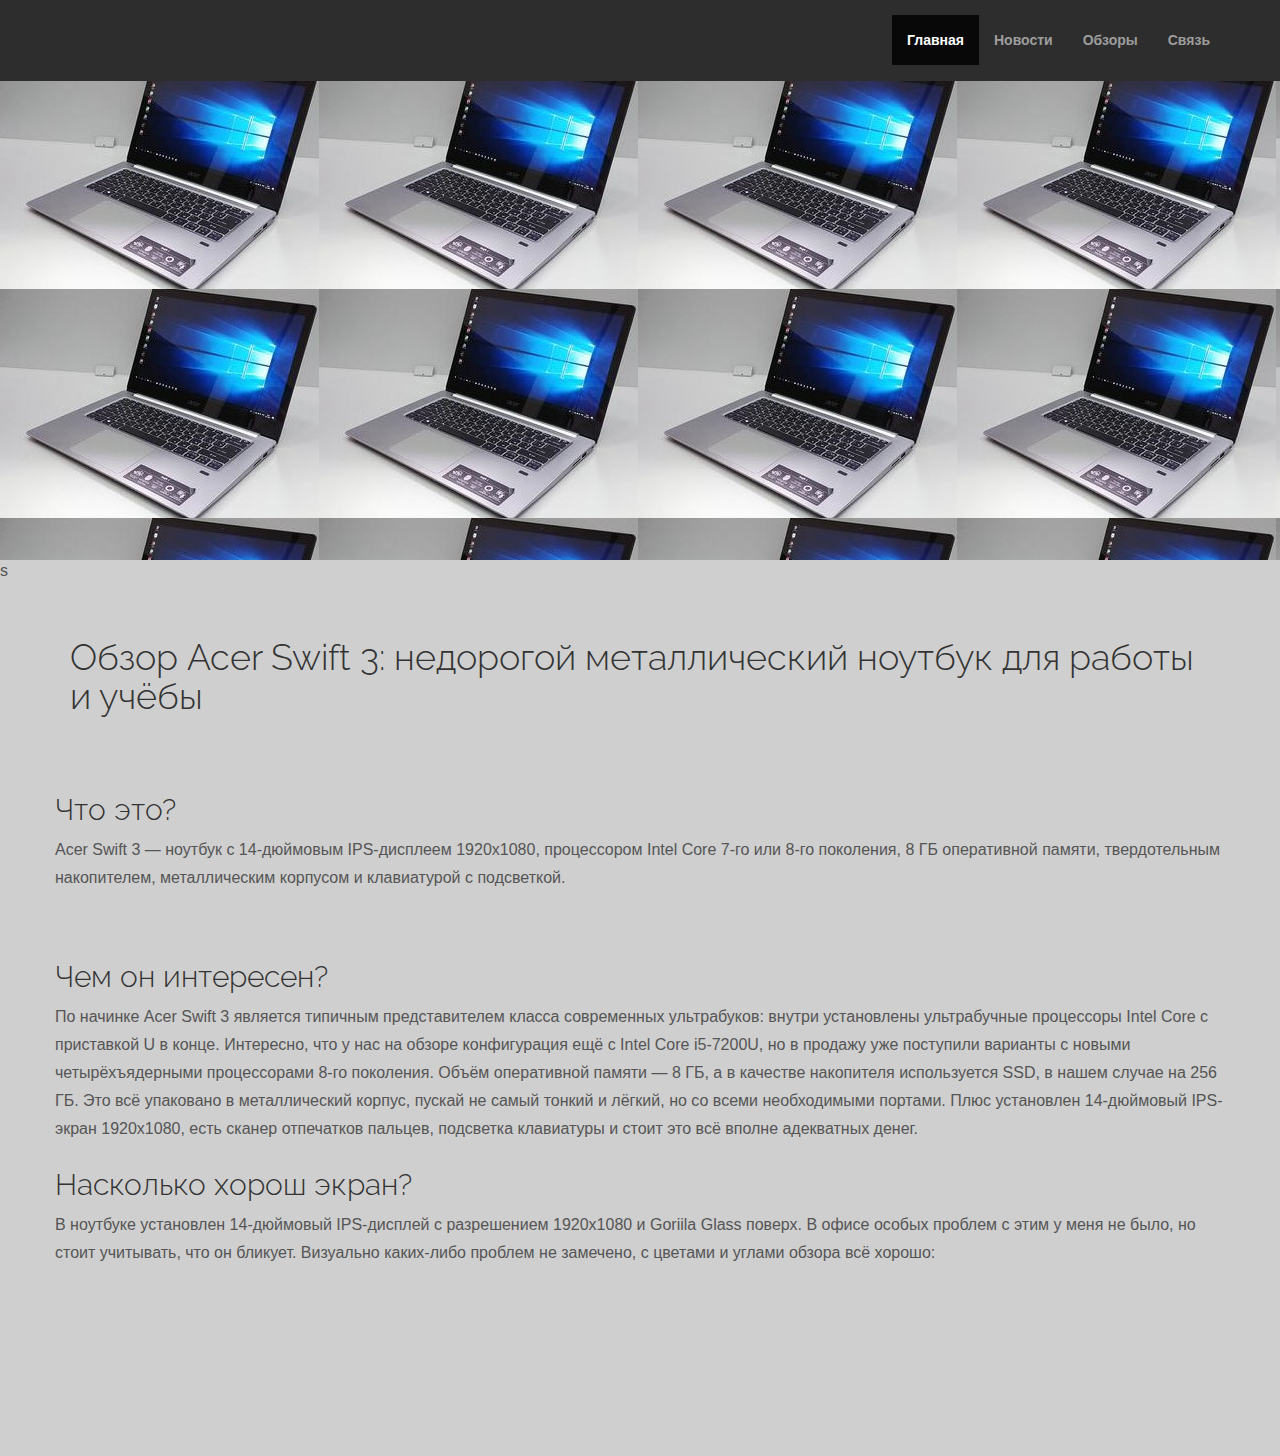
<file: acer.html>
<!DOCTYPE html>
<html>
<head>
  <meta charset="utf-8">
  <meta name="viewport" content="width=device-width, initial-scale=1.0">
  <title> сайт</title>
  <link rel="stylesheet" href="css/bootstrap.css">
  <link rel="stylesheet" href="css/1.css">
  <link rel="stylesheet" href="css/main.css">
</head>
<body>
  <div class="navbar navbar-inverse navbar-fixed-top">
    <div class="container">
      <div class="navbar-header">
        <button type="button" class="navbar-toggle" data-toggle="collapse" data-target=".navbar-collapse">
          <span class="icon-bar"></span>
          <span class="icon-bar"></span>
          <span class="icon-bar"></span>
        </button>
        <a class="navbar-brand" href="#"></a>
      </div>
      <div class="navbar-collapse collapse">
        <ul class="nav navbar-nav navbar-right">
          <li class="active"><a href="#">Главная</a></li>
          <li><a href="news.html">Новости</a></li>
          <li><a href="#">Обзоры</a></li>
          <li><a href="#">Связь</a></li>
        </ul>
      </div>
    </div>
  </div>
  <div id="headerwrap" style="background: url(image/23.jpg)">
    <div class="container">
      <div class="row centered">
        <div class="col-lg-8 col-lg-offset-2">




    </div>

        </div>
      </div>
    </div>s
  <div class="container w">
    <h1>Обзор Acer Swift 3: недорогой металлический ноутбук для работы и учёбы </h1>
    <div class="row left">
      <br><br>
<h2>Что это?</h2>
    <p>
Acer Swift 3 — ноутбук с 14-дюймовым IPS-дисплеем 1920х1080, процессором Intel Core 7-го или 8-го поколения, 8 ГБ оперативной памяти, твердотельным накопителем, металлическим корпусом и клавиатурой с подсветкой.</p>
  <br/>
<h2>Чем он интересен?</h2>
<p>По начинке Acer Swift 3 является типичным представителем класса современных ультрабуков: внутри установлены ультрабучные процессоры Intel Core с приставкой U в конце. Интересно, что у нас на обзоре конфигурация ещё с Intel Core i5-7200U, но в продажу уже поступили варианты с новыми четырёхъядерными процессорами 8-го поколения. Объём оперативной памяти — 8 ГБ, а в качестве накопителя используется SSD, в нашем случае на 256 ГБ. Это всё упаковано в металлический корпус, пускай не самый тонкий и лёгкий, но со всеми необходимыми портами. Плюс установлен 14-дюймовый IPS-экран 1920х1080, есть сканер отпечатков пальцев, подсветка клавиатуры и стоит это всё вполне адекватных денег.</p>
<h2>Насколько хорош экран?</h2>
<p>В ноутбуке установлен 14-дюймовый IPS-дисплей с разрешением 1920х1080 и Goriila Glass поверх. В офисе особых проблем с этим у меня не было, но стоит учитывать, что он бликует. Визуально каких-либо проблем не замечено, с цветами и углами обзора всё хорошо:</p><br/>
<h2></h2>
<p></p><br/>
<h2></h2>
<p></p><br/>






  </div>
    <br><br>
  </div>

  <script src="https://ajax.googleapis.com/ajax/libs/jquery/3.1.0/jquery.min.js"></script>
  <script src="bootstrap.min.js"></script>
</body>
</html>
</file>
<file: css/main.css>
@import url('https://fonts.googleapis.com/css?family=Lato|Raleway');
body{
	background: #cfcfcf;
	font-family: "Lato"
	font-weight: 300;
	font-size: 16px;
	color: #555;

font-smoothing: antialiased;
overflow-scrolling: touch;
margin-top: 70px;
}
h1,h2,h3,h4,h5,h6{
font-family: "Raleway";
font-weight: 300;
color: #333;
}
p {
	line-height: 28px;
	margin-bottom:25px;
}
.centered{
	text-align: center;
}
a{
	color: #f85c37;
}
a:hover, a:focus {
	color: #7b7b7b;
	text-decoration: none;
	outline:0;
}
hr {
	display: block;
	height: 1px;
	border: 0;
	border-top: 1px solid #ccc;
	margin: 1em 0;
	padding: 0;
}
.navbar{
	font-weight: 800;
	font-size: 14px;
	padding-top:15px;
	padding-bottom: 15px;
}
.navbar-inverse{
background: #2d2d2d;
border-color: #2d2d2d;
}
.navbar-inverse .navbar-nav > active > a{
	background-color: #ff7878;
}
.navbar-inverse .navbar-brand {
	color: #999;
	font-weight: bolder;
	font-size: 22px;
	letter-spacing: 1px;
}
#headerwrap{

	margin-top: -10px;
	padding-top: 20px;
	background-attachment: relative;
	background-position: : center center;
	min-height: 500px;
	width: 100%;

	background-size: cover;

}
#headerwrap h1{
	margin-top: 100px;
	color: white;
	font-size: 70px;
	font-weight: 300;
	letter-spacing: 3px;

}
#headerwrap h2{
	color: white;
	font-size: 40px;
	letter-spacing: 3px;

}
.w
{
	padding-top: 35px;

}
.w h4 {
	font-size: 25px;
}
#dg {
	background: #e0e0e0
	padding-top: 70px;
	padding-bottom: 70px;
	text-align: center;
}
#dg h4{
	font-size: 40px;
}
.tilt{
	transition: all 0.5s ease;
}
.tilt:hover{
	transform: rotate(-10deg);
}
#f{
	background: #2d2d2d
	padding-top:30px;
	padding-bottom: : 20px;

}
#f i{
	color: #bdbdbd;
	font-size: 25px;
	padding: 20px;
}
#f i:hover{
	color: #787878;
}
#fi{
	background: #2d2d2d
	padding-top:0px;
	padding-bottom: : 0px;

}
#fi i{
	color: #bdbdbd;
	font-size: 25px;
	padding: 20px;
}
#fi i:hover{
	color: #787878;
}
</file>
<file: css/1.css>
/*!
 *  Font Awesome 4.7.0 by @davegandy - http://fontawesome.io - @fontawesome
 *  License - http://fontawesome.io/license (Font: SIL OFL 1.1, CSS: MIT License)
 */@font-face{font-family:'FontAwesome';src:url('../fonts/fontawesome-webfont.eot?v=4.7.0');src:url('../fonts/fontawesome-webfont.eot?#iefix&v=4.7.0') format('embedded-opentype'),url('../fonts/fontawesome-webfont.woff2?v=4.7.0') format('woff2'),url('../fonts/fontawesome-webfont.woff?v=4.7.0') format('woff'),url('../fonts/fontawesome-webfont.ttf?v=4.7.0') format('truetype'),url('../fonts/fontawesome-webfont.svg?v=4.7.0#fontawesomeregular') format('svg');font-weight:normal;font-style:normal}.fa{display:inline-block;font:normal normal normal 14px/1 FontAwesome;font-size:inherit;text-rendering:auto;-webkit-font-smoothing:antialiased;-moz-osx-font-smoothing:grayscale}.fa-lg{font-size:1.33333333em;line-height:.75em;vertical-align:-15%}.fa-2x{font-size:2em}.fa-3x{font-size:3em}.fa-4x{font-size:4em}.fa-5x{font-size:5em}.fa-fw{width:1.28571429em;text-align:center}.fa-ul{padding-left:0;margin-left:2.14285714em;list-style-type:none}.fa-ul>li{position:relative}.fa-li{position:absolute;left:-2.14285714em;width:2.14285714em;top:.14285714em;text-align:center}.fa-li.fa-lg{left:-1.85714286em}.fa-border{padding:.2em .25em .15em;border:solid .08em #eee;border-radius:.1em}.fa-pull-left{float:left}.fa-pull-right{float:right}.fa.fa-pull-left{margin-right:.3em}.fa.fa-pull-right{margin-left:.3em}.pull-right{float:right}.pull-left{float:left}.fa.pull-left{margin-right:.3em}.fa.pull-right{margin-left:.3em}.fa-spin{-webkit-animation:fa-spin 2s infinite linear;animation:fa-spin 2s infinite linear}.fa-pulse{-webkit-animation:fa-spin 1s infinite steps(8);animation:fa-spin 1s infinite steps(8)}@-webkit-keyframes fa-spin{0%{-webkit-transform:rotate(0deg);transform:rotate(0deg)}100%{-webkit-transform:rotate(359deg);transform:rotate(359deg)}}@keyframes fa-spin{0%{-webkit-transform:rotate(0deg);transform:rotate(0deg)}100%{-webkit-transform:rotate(359deg);transform:rotate(359deg)}}.fa-rotate-90{-ms-filter:"progid:DXImageTransform.Microsoft.BasicImage(rotation=1)";-webkit-transform:rotate(90deg);-ms-transform:rotate(90deg);transform:rotate(90deg)}.fa-rotate-180{-ms-filter:"progid:DXImageTransform.Microsoft.BasicImage(rotation=2)";-webkit-transform:rotate(180deg);-ms-transform:rotate(180deg);transform:rotate(180deg)}.fa-rotate-270{-ms-filter:"progid:DXImageTransform.Microsoft.BasicImage(rotation=3)";-webkit-transform:rotate(270deg);-ms-transform:rotate(270deg);transform:rotate(270deg)}.fa-flip-horizontal{-ms-filter:"progid:DXImageTransform.Microsoft.BasicImage(rotation=0, mirror=1)";-webkit-transform:scale(-1, 1);-ms-transform:scale(-1, 1);transform:scale(-1, 1)}.fa-flip-vertical{-ms-filter:"progid:DXImageTransform.Microsoft.BasicImage(rotation=2, mirror=1)";-webkit-transform:scale(1, -1);-ms-transform:scale(1, -1);transform:scale(1, -1)}:root .fa-rotate-90,:root .fa-rotate-180,:root .fa-rotate-270,:root .fa-flip-horizontal,:root .fa-flip-vertical{filter:none}.fa-stack{position:relative;display:inline-block;width:2em;height:2em;line-height:2em;vertical-align:middle}.fa-stack-1x,.fa-stack-2x{position:absolute;left:0;width:100%;text-align:center}.fa-stack-1x{line-height:inherit}.fa-stack-2x{font-size:2em}.fa-inverse{color:#fff}.fa-glass:before{content:"\f000"}.fa-music:before{content:"\f001"}.fa-search:before{content:"\f002"}.fa-envelope-o:before{content:"\f003"}.fa-heart:before{content:"\f004"}.fa-star:before{content:"\f005"}.fa-star-o:before{content:"\f006"}.fa-user:before{content:"\f007"}.fa-film:before{content:"\f008"}.fa-th-large:before{content:"\f009"}.fa-th:before{content:"\f00a"}.fa-th-list:before{content:"\f00b"}.fa-check:before{content:"\f00c"}.fa-remove:before,.fa-close:before,.fa-times:before{content:"\f00d"}.fa-search-plus:before{content:"\f00e"}.fa-search-minus:before{content:"\f010"}.fa-power-off:before{content:"\f011"}.fa-signal:before{content:"\f012"}.fa-gear:before,.fa-cog:before{content:"\f013"}.fa-trash-o:before{content:"\f014"}.fa-home:before{content:"\f015"}.fa-file-o:before{content:"\f016"}.fa-clock-o:before{content:"\f017"}.fa-road:before{content:"\f018"}.fa-download:before{content:"\f019"}.fa-arrow-circle-o-down:before{content:"\f01a"}.fa-arrow-circle-o-up:before{content:"\f01b"}.fa-inbox:before{content:"\f01c"}.fa-play-circle-o:before{content:"\f01d"}.fa-rotate-right:before,.fa-repeat:before{content:"\f01e"}.fa-refresh:before{content:"\f021"}.fa-list-alt:before{content:"\f022"}.fa-lock:before{content:"\f023"}.fa-flag:before{content:"\f024"}.fa-headphones:before{content:"\f025"}.fa-volume-off:before{content:"\f026"}.fa-volume-down:before{content:"\f027"}.fa-volume-up:before{content:"\f028"}.fa-qrcode:before{content:"\f029"}.fa-barcode:before{content:"\f02a"}.fa-tag:before{content:"\f02b"}.fa-tags:before{content:"\f02c"}.fa-book:before{content:"\f02d"}.fa-bookmark:before{content:"\f02e"}.fa-print:before{content:"\f02f"}.fa-camera:before{content:"\f030"}.fa-font:before{content:"\f031"}.fa-bold:before{content:"\f032"}.fa-italic:before{content:"\f033"}.fa-text-height:before{content:"\f034"}.fa-text-width:before{content:"\f035"}.fa-align-left:before{content:"\f036"}.fa-align-center:before{content:"\f037"}.fa-align-right:before{content:"\f038"}.fa-align-justify:before{content:"\f039"}.fa-list:before{content:"\f03a"}.fa-dedent:before,.fa-outdent:before{content:"\f03b"}.fa-indent:before{content:"\f03c"}.fa-video-camera:before{content:"\f03d"}.fa-photo:before,.fa-image:before,.fa-picture-o:before{content:"\f03e"}.fa-pencil:before{content:"\f040"}.fa-map-marker:before{content:"\f041"}.fa-adjust:before{content:"\f042"}.fa-tint:before{content:"\f043"}.fa-edit:before,.fa-pencil-square-o:before{content:"\f044"}.fa-share-square-o:before{content:"\f045"}.fa-check-square-o:before{content:"\f046"}.fa-arrows:before{content:"\f047"}.fa-step-backward:before{content:"\f048"}.fa-fast-backward:before{content:"\f049"}.fa-backward:before{content:"\f04a"}.fa-play:before{content:"\f04b"}.fa-pause:before{content:"\f04c"}.fa-stop:before{content:"\f04d"}.fa-forward:before{content:"\f04e"}.fa-fast-forward:before{content:"\f050"}.fa-step-forward:before{content:"\f051"}.fa-eject:before{content:"\f052"}.fa-chevron-left:before{content:"\f053"}.fa-chevron-right:before{content:"\f054"}.fa-plus-circle:before{content:"\f055"}.fa-minus-circle:before{content:"\f056"}.fa-times-circle:before{content:"\f057"}.fa-check-circle:before{content:"\f058"}.fa-question-circle:before{content:"\f059"}.fa-info-circle:before{content:"\f05a"}.fa-crosshairs:before{content:"\f05b"}.fa-times-circle-o:before{content:"\f05c"}.fa-check-circle-o:before{content:"\f05d"}.fa-ban:before{content:"\f05e"}.fa-arrow-left:before{content:"\f060"}.fa-arrow-right:before{content:"\f061"}.fa-arrow-up:before{content:"\f062"}.fa-arrow-down:before{content:"\f063"}.fa-mail-forward:before,.fa-share:before{content:"\f064"}.fa-expand:before{content:"\f065"}.fa-compress:before{content:"\f066"}.fa-plus:before{content:"\f067"}.fa-minus:before{content:"\f068"}.fa-asterisk:before{content:"\f069"}.fa-exclamation-circle:before{content:"\f06a"}.fa-gift:before{content:"\f06b"}.fa-leaf:before{content:"\f06c"}.fa-fire:before{content:"\f06d"}.fa-eye:before{content:"\f06e"}.fa-eye-slash:before{content:"\f070"}.fa-warning:before,.fa-exclamation-triangle:before{content:"\f071"}.fa-plane:before{content:"\f072"}.fa-calendar:before{content:"\f073"}.fa-random:before{content:"\f074"}.fa-comment:before{content:"\f075"}.fa-magnet:before{content:"\f076"}.fa-chevron-up:before{content:"\f077"}.fa-chevron-down:before{content:"\f078"}.fa-retweet:before{content:"\f079"}.fa-shopping-cart:before{content:"\f07a"}.fa-folder:before{content:"\f07b"}.fa-folder-open:before{content:"\f07c"}.fa-arrows-v:before{content:"\f07d"}.fa-arrows-h:before{content:"\f07e"}.fa-bar-chart-o:before,.fa-bar-chart:before{content:"\f080"}.fa-twitter-square:before{content:"\f081"}.fa-facebook-square:before{content:"\f082"}.fa-camera-retro:before{content:"\f083"}.fa-key:before{content:"\f084"}.fa-gears:before,.fa-cogs:before{content:"\f085"}.fa-comments:before{content:"\f086"}.fa-thumbs-o-up:before{content:"\f087"}.fa-thumbs-o-down:before{content:"\f088"}.fa-star-half:before{content:"\f089"}.fa-heart-o:before{content:"\f08a"}.fa-sign-out:before{content:"\f08b"}.fa-linkedin-square:before{content:"\f08c"}.fa-thumb-tack:before{content:"\f08d"}.fa-external-link:before{content:"\f08e"}.fa-sign-in:before{content:"\f090"}.fa-trophy:before{content:"\f091"}.fa-github-square:before{content:"\f092"}.fa-upload:before{content:"\f093"}.fa-lemon-o:before{content:"\f094"}.fa-phone:before{content:"\f095"}.fa-square-o:before{content:"\f096"}.fa-bookmark-o:before{content:"\f097"}.fa-phone-square:before{content:"\f098"}.fa-twitter:before{content:"\f099"}.fa-facebook-f:before,.fa-facebook:before{content:"\f09a"}.fa-github:before{content:"\f09b"}.fa-unlock:before{content:"\f09c"}.fa-credit-card:before{content:"\f09d"}.fa-feed:before,.fa-rss:before{content:"\f09e"}.fa-hdd-o:before{content:"\f0a0"}.fa-bullhorn:before{content:"\f0a1"}.fa-bell:before{content:"\f0f3"}.fa-certificate:before{content:"\f0a3"}.fa-hand-o-right:before{content:"\f0a4"}.fa-hand-o-left:before{content:"\f0a5"}.fa-hand-o-up:before{content:"\f0a6"}.fa-hand-o-down:before{content:"\f0a7"}.fa-arrow-circle-left:before{content:"\f0a8"}.fa-arrow-circle-right:before{content:"\f0a9"}.fa-arrow-circle-up:before{content:"\f0aa"}.fa-arrow-circle-down:before{content:"\f0ab"}.fa-globe:before{content:"\f0ac"}.fa-wrench:before{content:"\f0ad"}.fa-tasks:before{content:"\f0ae"}.fa-filter:before{content:"\f0b0"}.fa-briefcase:before{content:"\f0b1"}.fa-arrows-alt:before{content:"\f0b2"}.fa-group:before,.fa-users:before{content:"\f0c0"}.fa-chain:before,.fa-link:before{content:"\f0c1"}.fa-cloud:before{content:"\f0c2"}.fa-flask:before{content:"\f0c3"}.fa-cut:before,.fa-scissors:before{content:"\f0c4"}.fa-copy:before,.fa-files-o:before{content:"\f0c5"}.fa-paperclip:before{content:"\f0c6"}.fa-save:before,.fa-floppy-o:before{content:"\f0c7"}.fa-square:before{content:"\f0c8"}.fa-navicon:before,.fa-reorder:before,.fa-bars:before{content:"\f0c9"}.fa-list-ul:before{content:"\f0ca"}.fa-list-ol:before{content:"\f0cb"}.fa-strikethrough:before{content:"\f0cc"}.fa-underline:before{content:"\f0cd"}.fa-table:before{content:"\f0ce"}.fa-magic:before{content:"\f0d0"}.fa-truck:before{content:"\f0d1"}.fa-pinterest:before{content:"\f0d2"}.fa-pinterest-square:before{content:"\f0d3"}.fa-google-plus-square:before{content:"\f0d4"}.fa-google-plus:before{content:"\f0d5"}.fa-money:before{content:"\f0d6"}.fa-caret-down:before{content:"\f0d7"}.fa-caret-up:before{content:"\f0d8"}.fa-caret-left:before{content:"\f0d9"}.fa-caret-right:before{content:"\f0da"}.fa-columns:before{content:"\f0db"}.fa-unsorted:before,.fa-sort:before{content:"\f0dc"}.fa-sort-down:before,.fa-sort-desc:before{content:"\f0dd"}.fa-sort-up:before,.fa-sort-asc:before{content:"\f0de"}.fa-envelope:before{content:"\f0e0"}.fa-linkedin:before{content:"\f0e1"}.fa-rotate-left:before,.fa-undo:before{content:"\f0e2"}.fa-legal:before,.fa-gavel:before{content:"\f0e3"}.fa-dashboard:before,.fa-tachometer:before{content:"\f0e4"}.fa-comment-o:before{content:"\f0e5"}.fa-comments-o:before{content:"\f0e6"}.fa-flash:before,.fa-bolt:before{content:"\f0e7"}.fa-sitemap:before{content:"\f0e8"}.fa-umbrella:before{content:"\f0e9"}.fa-paste:before,.fa-clipboard:before{content:"\f0ea"}.fa-lightbulb-o:before{content:"\f0eb"}.fa-exchange:before{content:"\f0ec"}.fa-cloud-download:before{content:"\f0ed"}.fa-cloud-upload:before{content:"\f0ee"}.fa-user-md:before{content:"\f0f0"}.fa-stethoscope:before{content:"\f0f1"}.fa-suitcase:before{content:"\f0f2"}.fa-bell-o:before{content:"\f0a2"}.fa-coffee:before{content:"\f0f4"}.fa-cutlery:before{content:"\f0f5"}.fa-file-text-o:before{content:"\f0f6"}.fa-building-o:before{content:"\f0f7"}.fa-hospital-o:before{content:"\f0f8"}.fa-ambulance:before{content:"\f0f9"}.fa-medkit:before{content:"\f0fa"}.fa-fighter-jet:before{content:"\f0fb"}.fa-beer:before{content:"\f0fc"}.fa-h-square:before{content:"\f0fd"}.fa-plus-square:before{content:"\f0fe"}.fa-angle-double-left:before{content:"\f100"}.fa-angle-double-right:before{content:"\f101"}.fa-angle-double-up:before{content:"\f102"}.fa-angle-double-down:before{content:"\f103"}.fa-angle-left:before{content:"\f104"}.fa-angle-right:before{content:"\f105"}.fa-angle-up:before{content:"\f106"}.fa-angle-down:before{content:"\f107"}.fa-desktop:before{content:"\f108"}.fa-laptop:before{content:"\f109"}.fa-tablet:before{content:"\f10a"}.fa-mobile-phone:before,.fa-mobile:before{content:"\f10b"}.fa-circle-o:before{content:"\f10c"}.fa-quote-left:before{content:"\f10d"}.fa-quote-right:before{content:"\f10e"}.fa-spinner:before{content:"\f110"}.fa-circle:before{content:"\f111"}.fa-mail-reply:before,.fa-reply:before{content:"\f112"}.fa-github-alt:before{content:"\f113"}.fa-folder-o:before{content:"\f114"}.fa-folder-open-o:before{content:"\f115"}.fa-smile-o:before{content:"\f118"}.fa-frown-o:before{content:"\f119"}.fa-meh-o:before{content:"\f11a"}.fa-gamepad:before{content:"\f11b"}.fa-keyboard-o:before{content:"\f11c"}.fa-flag-o:before{content:"\f11d"}.fa-flag-checkered:before{content:"\f11e"}.fa-terminal:before{content:"\f120"}.fa-code:before{content:"\f121"}.fa-mail-reply-all:before,.fa-reply-all:before{content:"\f122"}.fa-star-half-empty:before,.fa-star-half-full:before,.fa-star-half-o:before{content:"\f123"}.fa-location-arrow:before{content:"\f124"}.fa-crop:before{content:"\f125"}.fa-code-fork:before{content:"\f126"}.fa-unlink:before,.fa-chain-broken:before{content:"\f127"}.fa-question:before{content:"\f128"}.fa-info:before{content:"\f129"}.fa-exclamation:before{content:"\f12a"}.fa-superscript:before{content:"\f12b"}.fa-subscript:before{content:"\f12c"}.fa-eraser:before{content:"\f12d"}.fa-puzzle-piece:before{content:"\f12e"}.fa-microphone:before{content:"\f130"}.fa-microphone-slash:before{content:"\f131"}.fa-shield:before{content:"\f132"}.fa-calendar-o:before{content:"\f133"}.fa-fire-extinguisher:before{content:"\f134"}.fa-rocket:before{content:"\f135"}.fa-maxcdn:before{content:"\f136"}.fa-chevron-circle-left:before{content:"\f137"}.fa-chevron-circle-right:before{content:"\f138"}.fa-chevron-circle-up:before{content:"\f139"}.fa-chevron-circle-down:before{content:"\f13a"}.fa-html5:before{content:"\f13b"}.fa-css3:before{content:"\f13c"}.fa-anchor:before{content:"\f13d"}.fa-unlock-alt:before{content:"\f13e"}.fa-bullseye:before{content:"\f140"}.fa-ellipsis-h:before{content:"\f141"}.fa-ellipsis-v:before{content:"\f142"}.fa-rss-square:before{content:"\f143"}.fa-play-circle:before{content:"\f144"}.fa-ticket:before{content:"\f145"}.fa-minus-square:before{content:"\f146"}.fa-minus-square-o:before{content:"\f147"}.fa-level-up:before{content:"\f148"}.fa-level-down:before{content:"\f149"}.fa-check-square:before{content:"\f14a"}.fa-pencil-square:before{content:"\f14b"}.fa-external-link-square:before{content:"\f14c"}.fa-share-square:before{content:"\f14d"}.fa-compass:before{content:"\f14e"}.fa-toggle-down:before,.fa-caret-square-o-down:before{content:"\f150"}.fa-toggle-up:before,.fa-caret-square-o-up:before{content:"\f151"}.fa-toggle-right:before,.fa-caret-square-o-right:before{content:"\f152"}.fa-euro:before,.fa-eur:before{content:"\f153"}.fa-gbp:before{content:"\f154"}.fa-dollar:before,.fa-usd:before{content:"\f155"}.fa-rupee:before,.fa-inr:before{content:"\f156"}.fa-cny:before,.fa-rmb:before,.fa-yen:before,.fa-jpy:before{content:"\f157"}.fa-ruble:before,.fa-rouble:before,.fa-rub:before{content:"\f158"}.fa-won:before,.fa-krw:before{content:"\f159"}.fa-bitcoin:before,.fa-btc:before{content:"\f15a"}.fa-file:before{content:"\f15b"}.fa-file-text:before{content:"\f15c"}.fa-sort-alpha-asc:before{content:"\f15d"}.fa-sort-alpha-desc:before{content:"\f15e"}.fa-sort-amount-asc:before{content:"\f160"}.fa-sort-amount-desc:before{content:"\f161"}.fa-sort-numeric-asc:before{content:"\f162"}.fa-sort-numeric-desc:before{content:"\f163"}.fa-thumbs-up:before{content:"\f164"}.fa-thumbs-down:before{content:"\f165"}.fa-youtube-square:before{content:"\f166"}.fa-youtube:before{content:"\f167"}.fa-xing:before{content:"\f168"}.fa-xing-square:before{content:"\f169"}.fa-youtube-play:before{content:"\f16a"}.fa-dropbox:before{content:"\f16b"}.fa-stack-overflow:before{content:"\f16c"}.fa-instagram:before{content:"\f16d"}.fa-flickr:before{content:"\f16e"}.fa-adn:before{content:"\f170"}.fa-bitbucket:before{content:"\f171"}.fa-bitbucket-square:before{content:"\f172"}.fa-tumblr:before{content:"\f173"}.fa-tumblr-square:before{content:"\f174"}.fa-long-arrow-down:before{content:"\f175"}.fa-long-arrow-up:before{content:"\f176"}.fa-long-arrow-left:before{content:"\f177"}.fa-long-arrow-right:before{content:"\f178"}.fa-apple:before{content:"\f179"}.fa-windows:before{content:"\f17a"}.fa-android:before{content:"\f17b"}.fa-linux:before{content:"\f17c"}.fa-dribbble:before{content:"\f17d"}.fa-skype:before{content:"\f17e"}.fa-foursquare:before{content:"\f180"}.fa-trello:before{content:"\f181"}.fa-female:before{content:"\f182"}.fa-male:before{content:"\f183"}.fa-gittip:before,.fa-gratipay:before{content:"\f184"}.fa-sun-o:before{content:"\f185"}.fa-moon-o:before{content:"\f186"}.fa-archive:before{content:"\f187"}.fa-bug:before{content:"\f188"}.fa-vk:before{content:"\f189"}.fa-weibo:before{content:"\f18a"}.fa-renren:before{content:"\f18b"}.fa-pagelines:before{content:"\f18c"}.fa-stack-exchange:before{content:"\f18d"}.fa-arrow-circle-o-right:before{content:"\f18e"}.fa-arrow-circle-o-left:before{content:"\f190"}.fa-toggle-left:before,.fa-caret-square-o-left:before{content:"\f191"}.fa-dot-circle-o:before{content:"\f192"}.fa-wheelchair:before{content:"\f193"}.fa-vimeo-square:before{content:"\f194"}.fa-turkish-lira:before,.fa-try:before{content:"\f195"}.fa-plus-square-o:before{content:"\f196"}.fa-space-shuttle:before{content:"\f197"}.fa-slack:before{content:"\f198"}.fa-envelope-square:before{content:"\f199"}.fa-wordpress:before{content:"\f19a"}.fa-openid:before{content:"\f19b"}.fa-institution:before,.fa-bank:before,.fa-university:before{content:"\f19c"}.fa-mortar-board:before,.fa-graduation-cap:before{content:"\f19d"}.fa-yahoo:before{content:"\f19e"}.fa-google:before{content:"\f1a0"}.fa-reddit:before{content:"\f1a1"}.fa-reddit-square:before{content:"\f1a2"}.fa-stumbleupon-circle:before{content:"\f1a3"}.fa-stumbleupon:before{content:"\f1a4"}.fa-delicious:before{content:"\f1a5"}.fa-digg:before{content:"\f1a6"}.fa-pied-piper-pp:before{content:"\f1a7"}.fa-pied-piper-alt:before{content:"\f1a8"}.fa-drupal:before{content:"\f1a9"}.fa-joomla:before{content:"\f1aa"}.fa-language:before{content:"\f1ab"}.fa-fax:before{content:"\f1ac"}.fa-building:before{content:"\f1ad"}.fa-child:before{content:"\f1ae"}.fa-paw:before{content:"\f1b0"}.fa-spoon:before{content:"\f1b1"}.fa-cube:before{content:"\f1b2"}.fa-cubes:before{content:"\f1b3"}.fa-behance:before{content:"\f1b4"}.fa-behance-square:before{content:"\f1b5"}.fa-steam:before{content:"\f1b6"}.fa-steam-square:before{content:"\f1b7"}.fa-recycle:before{content:"\f1b8"}.fa-automobile:before,.fa-car:before{content:"\f1b9"}.fa-cab:before,.fa-taxi:before{content:"\f1ba"}.fa-tree:before{content:"\f1bb"}.fa-spotify:before{content:"\f1bc"}.fa-deviantart:before{content:"\f1bd"}.fa-soundcloud:before{content:"\f1be"}.fa-database:before{content:"\f1c0"}.fa-file-pdf-o:before{content:"\f1c1"}.fa-file-word-o:before{content:"\f1c2"}.fa-file-excel-o:before{content:"\f1c3"}.fa-file-powerpoint-o:before{content:"\f1c4"}.fa-file-photo-o:before,.fa-file-picture-o:before,.fa-file-image-o:before{content:"\f1c5"}.fa-file-zip-o:before,.fa-file-archive-o:before{content:"\f1c6"}.fa-file-sound-o:before,.fa-file-audio-o:before{content:"\f1c7"}.fa-file-movie-o:before,.fa-file-video-o:before{content:"\f1c8"}.fa-file-code-o:before{content:"\f1c9"}.fa-vine:before{content:"\f1ca"}.fa-codepen:before{content:"\f1cb"}.fa-jsfiddle:before{content:"\f1cc"}.fa-life-bouy:before,.fa-life-buoy:before,.fa-life-saver:before,.fa-support:before,.fa-life-ring:before{content:"\f1cd"}.fa-circle-o-notch:before{content:"\f1ce"}.fa-ra:before,.fa-resistance:before,.fa-rebel:before{content:"\f1d0"}.fa-ge:before,.fa-empire:before{content:"\f1d1"}.fa-git-square:before{content:"\f1d2"}.fa-git:before{content:"\f1d3"}.fa-y-combinator-square:before,.fa-yc-square:before,.fa-hacker-news:before{content:"\f1d4"}.fa-tencent-weibo:before{content:"\f1d5"}.fa-qq:before{content:"\f1d6"}.fa-wechat:before,.fa-weixin:before{content:"\f1d7"}.fa-send:before,.fa-paper-plane:before{content:"\f1d8"}.fa-send-o:before,.fa-paper-plane-o:before{content:"\f1d9"}.fa-history:before{content:"\f1da"}.fa-circle-thin:before{content:"\f1db"}.fa-header:before{content:"\f1dc"}.fa-paragraph:before{content:"\f1dd"}.fa-sliders:before{content:"\f1de"}.fa-share-alt:before{content:"\f1e0"}.fa-share-alt-square:before{content:"\f1e1"}.fa-bomb:before{content:"\f1e2"}.fa-soccer-ball-o:before,.fa-futbol-o:before{content:"\f1e3"}.fa-tty:before{content:"\f1e4"}.fa-binoculars:before{content:"\f1e5"}.fa-plug:before{content:"\f1e6"}.fa-slideshare:before{content:"\f1e7"}.fa-twitch:before{content:"\f1e8"}.fa-yelp:before{content:"\f1e9"}.fa-newspaper-o:before{content:"\f1ea"}.fa-wifi:before{content:"\f1eb"}.fa-calculator:before{content:"\f1ec"}.fa-paypal:before{content:"\f1ed"}.fa-google-wallet:before{content:"\f1ee"}.fa-cc-visa:before{content:"\f1f0"}.fa-cc-mastercard:before{content:"\f1f1"}.fa-cc-discover:before{content:"\f1f2"}.fa-cc-amex:before{content:"\f1f3"}.fa-cc-paypal:before{content:"\f1f4"}.fa-cc-stripe:before{content:"\f1f5"}.fa-bell-slash:before{content:"\f1f6"}.fa-bell-slash-o:before{content:"\f1f7"}.fa-trash:before{content:"\f1f8"}.fa-copyright:before{content:"\f1f9"}.fa-at:before{content:"\f1fa"}.fa-eyedropper:before{content:"\f1fb"}.fa-paint-brush:before{content:"\f1fc"}.fa-birthday-cake:before{content:"\f1fd"}.fa-area-chart:before{content:"\f1fe"}.fa-pie-chart:before{content:"\f200"}.fa-line-chart:before{content:"\f201"}.fa-lastfm:before{content:"\f202"}.fa-lastfm-square:before{content:"\f203"}.fa-toggle-off:before{content:"\f204"}.fa-toggle-on:before{content:"\f205"}.fa-bicycle:before{content:"\f206"}.fa-bus:before{content:"\f207"}.fa-ioxhost:before{content:"\f208"}.fa-angellist:before{content:"\f209"}.fa-cc:before{content:"\f20a"}.fa-shekel:before,.fa-sheqel:before,.fa-ils:before{content:"\f20b"}.fa-meanpath:before{content:"\f20c"}.fa-buysellads:before{content:"\f20d"}.fa-connectdevelop:before{content:"\f20e"}.fa-dashcube:before{content:"\f210"}.fa-forumbee:before{content:"\f211"}.fa-leanpub:before{content:"\f212"}.fa-sellsy:before{content:"\f213"}.fa-shirtsinbulk:before{content:"\f214"}.fa-simplybuilt:before{content:"\f215"}.fa-skyatlas:before{content:"\f216"}.fa-cart-plus:before{content:"\f217"}.fa-cart-arrow-down:before{content:"\f218"}.fa-diamond:before{content:"\f219"}.fa-ship:before{content:"\f21a"}.fa-user-secret:before{content:"\f21b"}.fa-motorcycle:before{content:"\f21c"}.fa-street-view:before{content:"\f21d"}.fa-heartbeat:before{content:"\f21e"}.fa-venus:before{content:"\f221"}.fa-mars:before{content:"\f222"}.fa-mercury:before{content:"\f223"}.fa-intersex:before,.fa-transgender:before{content:"\f224"}.fa-transgender-alt:before{content:"\f225"}.fa-venus-double:before{content:"\f226"}.fa-mars-double:before{content:"\f227"}.fa-venus-mars:before{content:"\f228"}.fa-mars-stroke:before{content:"\f229"}.fa-mars-stroke-v:before{content:"\f22a"}.fa-mars-stroke-h:before{content:"\f22b"}.fa-neuter:before{content:"\f22c"}.fa-genderless:before{content:"\f22d"}.fa-facebook-official:before{content:"\f230"}.fa-pinterest-p:before{content:"\f231"}.fa-whatsapp:before{content:"\f232"}.fa-server:before{content:"\f233"}.fa-user-plus:before{content:"\f234"}.fa-user-times:before{content:"\f235"}.fa-hotel:before,.fa-bed:before{content:"\f236"}.fa-viacoin:before{content:"\f237"}.fa-train:before{content:"\f238"}.fa-subway:before{content:"\f239"}.fa-medium:before{content:"\f23a"}.fa-yc:before,.fa-y-combinator:before{content:"\f23b"}.fa-optin-monster:before{content:"\f23c"}.fa-opencart:before{content:"\f23d"}.fa-expeditedssl:before{content:"\f23e"}.fa-battery-4:before,.fa-battery:before,.fa-battery-full:before{content:"\f240"}.fa-battery-3:before,.fa-battery-three-quarters:before{content:"\f241"}.fa-battery-2:before,.fa-battery-half:before{content:"\f242"}.fa-battery-1:before,.fa-battery-quarter:before{content:"\f243"}.fa-battery-0:before,.fa-battery-empty:before{content:"\f244"}.fa-mouse-pointer:before{content:"\f245"}.fa-i-cursor:before{content:"\f246"}.fa-object-group:before{content:"\f247"}.fa-object-ungroup:before{content:"\f248"}.fa-sticky-note:before{content:"\f249"}.fa-sticky-note-o:before{content:"\f24a"}.fa-cc-jcb:before{content:"\f24b"}.fa-cc-diners-club:before{content:"\f24c"}.fa-clone:before{content:"\f24d"}.fa-balance-scale:before{content:"\f24e"}.fa-hourglass-o:before{content:"\f250"}.fa-hourglass-1:before,.fa-hourglass-start:before{content:"\f251"}.fa-hourglass-2:before,.fa-hourglass-half:before{content:"\f252"}.fa-hourglass-3:before,.fa-hourglass-end:before{content:"\f253"}.fa-hourglass:before{content:"\f254"}.fa-hand-grab-o:before,.fa-hand-rock-o:before{content:"\f255"}.fa-hand-stop-o:before,.fa-hand-paper-o:before{content:"\f256"}.fa-hand-scissors-o:before{content:"\f257"}.fa-hand-lizard-o:before{content:"\f258"}.fa-hand-spock-o:before{content:"\f259"}.fa-hand-pointer-o:before{content:"\f25a"}.fa-hand-peace-o:before{content:"\f25b"}.fa-trademark:before{content:"\f25c"}.fa-registered:before{content:"\f25d"}.fa-creative-commons:before{content:"\f25e"}.fa-gg:before{content:"\f260"}.fa-gg-circle:before{content:"\f261"}.fa-tripadvisor:before{content:"\f262"}.fa-odnoklassniki:before{content:"\f263"}.fa-odnoklassniki-square:before{content:"\f264"}.fa-get-pocket:before{content:"\f265"}.fa-wikipedia-w:before{content:"\f266"}.fa-safari:before{content:"\f267"}.fa-chrome:before{content:"\f268"}.fa-firefox:before{content:"\f269"}.fa-opera:before{content:"\f26a"}.fa-internet-explorer:before{content:"\f26b"}.fa-tv:before,.fa-television:before{content:"\f26c"}.fa-contao:before{content:"\f26d"}.fa-500px:before{content:"\f26e"}.fa-amazon:before{content:"\f270"}.fa-calendar-plus-o:before{content:"\f271"}.fa-calendar-minus-o:before{content:"\f272"}.fa-calendar-times-o:before{content:"\f273"}.fa-calendar-check-o:before{content:"\f274"}.fa-industry:before{content:"\f275"}.fa-map-pin:before{content:"\f276"}.fa-map-signs:before{content:"\f277"}.fa-map-o:before{content:"\f278"}.fa-map:before{content:"\f279"}.fa-commenting:before{content:"\f27a"}.fa-commenting-o:before{content:"\f27b"}.fa-houzz:before{content:"\f27c"}.fa-vimeo:before{content:"\f27d"}.fa-black-tie:before{content:"\f27e"}.fa-fonticons:before{content:"\f280"}.fa-reddit-alien:before{content:"\f281"}.fa-edge:before{content:"\f282"}.fa-credit-card-alt:before{content:"\f283"}.fa-codiepie:before{content:"\f284"}.fa-modx:before{content:"\f285"}.fa-fort-awesome:before{content:"\f286"}.fa-usb:before{content:"\f287"}.fa-product-hunt:before{content:"\f288"}.fa-mixcloud:before{content:"\f289"}.fa-scribd:before{content:"\f28a"}.fa-pause-circle:before{content:"\f28b"}.fa-pause-circle-o:before{content:"\f28c"}.fa-stop-circle:before{content:"\f28d"}.fa-stop-circle-o:before{content:"\f28e"}.fa-shopping-bag:before{content:"\f290"}.fa-shopping-basket:before{content:"\f291"}.fa-hashtag:before{content:"\f292"}.fa-bluetooth:before{content:"\f293"}.fa-bluetooth-b:before{content:"\f294"}.fa-percent:before{content:"\f295"}.fa-gitlab:before{content:"\f296"}.fa-wpbeginner:before{content:"\f297"}.fa-wpforms:before{content:"\f298"}.fa-envira:before{content:"\f299"}.fa-universal-access:before{content:"\f29a"}.fa-wheelchair-alt:before{content:"\f29b"}.fa-question-circle-o:before{content:"\f29c"}.fa-blind:before{content:"\f29d"}.fa-audio-description:before{content:"\f29e"}.fa-volume-control-phone:before{content:"\f2a0"}.fa-braille:before{content:"\f2a1"}.fa-assistive-listening-systems:before{content:"\f2a2"}.fa-asl-interpreting:before,.fa-american-sign-language-interpreting:before{content:"\f2a3"}.fa-deafness:before,.fa-hard-of-hearing:before,.fa-deaf:before{content:"\f2a4"}.fa-glide:before{content:"\f2a5"}.fa-glide-g:before{content:"\f2a6"}.fa-signing:before,.fa-sign-language:before{content:"\f2a7"}.fa-low-vision:before{content:"\f2a8"}.fa-viadeo:before{content:"\f2a9"}.fa-viadeo-square:before{content:"\f2aa"}.fa-snapchat:before{content:"\f2ab"}.fa-snapchat-ghost:before{content:"\f2ac"}.fa-snapchat-square:before{content:"\f2ad"}.fa-pied-piper:before{content:"\f2ae"}.fa-first-order:before{content:"\f2b0"}.fa-yoast:before{content:"\f2b1"}.fa-themeisle:before{content:"\f2b2"}.fa-google-plus-circle:before,.fa-google-plus-official:before{content:"\f2b3"}.fa-fa:before,.fa-font-awesome:before{content:"\f2b4"}.fa-handshake-o:before{content:"\f2b5"}.fa-envelope-open:before{content:"\f2b6"}.fa-envelope-open-o:before{content:"\f2b7"}.fa-linode:before{content:"\f2b8"}.fa-address-book:before{content:"\f2b9"}.fa-address-book-o:before{content:"\f2ba"}.fa-vcard:before,.fa-address-card:before{content:"\f2bb"}.fa-vcard-o:before,.fa-address-card-o:before{content:"\f2bc"}.fa-user-circle:before{content:"\f2bd"}.fa-user-circle-o:before{content:"\f2be"}.fa-user-o:before{content:"\f2c0"}.fa-id-badge:before{content:"\f2c1"}.fa-drivers-license:before,.fa-id-card:before{content:"\f2c2"}.fa-drivers-license-o:before,.fa-id-card-o:before{content:"\f2c3"}.fa-quora:before{content:"\f2c4"}.fa-free-code-camp:before{content:"\f2c5"}.fa-telegram:before{content:"\f2c6"}.fa-thermometer-4:before,.fa-thermometer:before,.fa-thermometer-full:before{content:"\f2c7"}.fa-thermometer-3:before,.fa-thermometer-three-quarters:before{content:"\f2c8"}.fa-thermometer-2:before,.fa-thermometer-half:before{content:"\f2c9"}.fa-thermometer-1:before,.fa-thermometer-quarter:before{content:"\f2ca"}.fa-thermometer-0:before,.fa-thermometer-empty:before{content:"\f2cb"}.fa-shower:before{content:"\f2cc"}.fa-bathtub:before,.fa-s15:before,.fa-bath:before{content:"\f2cd"}.fa-podcast:before{content:"\f2ce"}.fa-window-maximize:before{content:"\f2d0"}.fa-window-minimize:before{content:"\f2d1"}.fa-window-restore:before{content:"\f2d2"}.fa-times-rectangle:before,.fa-window-close:before{content:"\f2d3"}.fa-times-rectangle-o:before,.fa-window-close-o:before{content:"\f2d4"}.fa-bandcamp:before{content:"\f2d5"}.fa-grav:before{content:"\f2d6"}.fa-etsy:before{content:"\f2d7"}.fa-imdb:before{content:"\f2d8"}.fa-ravelry:before{content:"\f2d9"}.fa-eercast:before{content:"\f2da"}.fa-microchip:before{content:"\f2db"}.fa-snowflake-o:before{content:"\f2dc"}.fa-superpowers:before{content:"\f2dd"}.fa-wpexplorer:before{content:"\f2de"}.fa-meetup:before{content:"\f2e0"}.sr-only{position:absolute;width:1px;height:1px;padding:0;margin:-1px;overflow:hidden;clip:rect(0, 0, 0, 0);border:0}.sr-only-focusable:active,.sr-only-focusable:focus{position:static;width:auto;height:auto;margin:0;overflow:visible;clip:auto}
</file>
